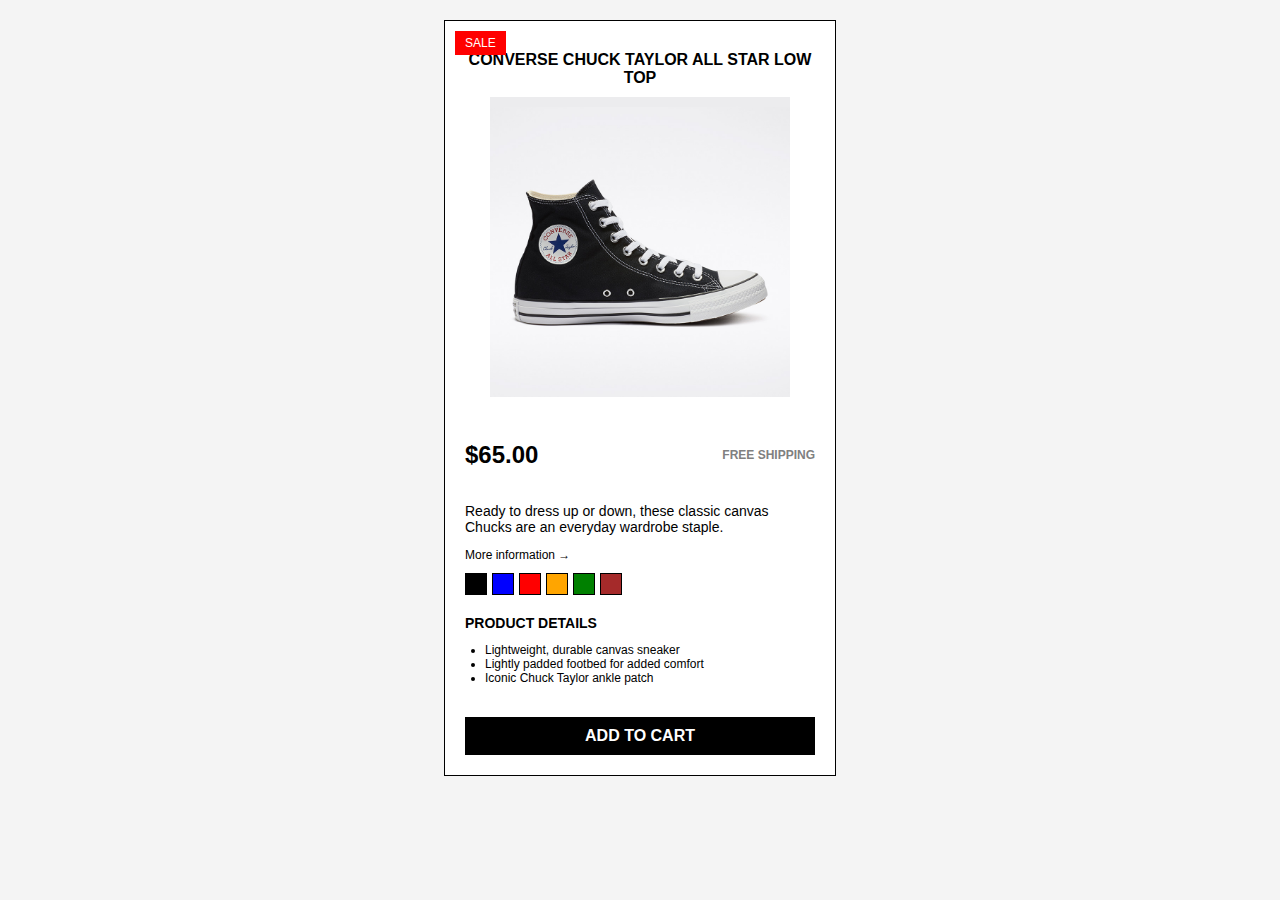
<file: Assignment/Assignment Part 1/index.html>
<!DOCTYPE html>

<head>

    <title>Converse Chuck Taylor</title>
    <link rel="stylesheet" href="style.css">
</head>
<body>

    <div class="product-container">
        <div class="sale-badge">SALE</div>
        <h1>CONVERSE CHUCK TAYLOR ALL STAR LOW TOP</h1>
        <div class="product-content">
            <img src="shoe.jpg" alt="Converse Chuck Taylor Shoes" class="product-image">
            <div class="product-details">
                <div class="price">
                    <p>$65.00</p>
                    <span>FREE SHIPPING</span>
                </div>
                <p class="description">Ready to dress up or down, these classic canvas Chucks are an everyday wardrobe staple.</p>
                <a href="#" class="more-info">More information →</a>
                <div class="color-options">
                    <div class="color black"></div>
                    <div class="color blue"></div>
                    <div class="color red"></div>
                    <div class="color orange"></div>
                    <div class="color green"></div>
                    <div class="color brown"></div>
                </div>
                <div class="details-section">
                    <h2>PRODUCT DETAILS</h2>
                    <ul>
                        <li>Lightweight, durable canvas sneaker</li>
                        <li>Lightly padded footbed for added comfort</li>
                        <li>Iconic Chuck Taylor ankle patch</li>
                    </ul>
                </div>
            </div>
        </div>
        <button class="add-to-cart">ADD TO CART</button>
    </div>

</body>
</html>
</file>
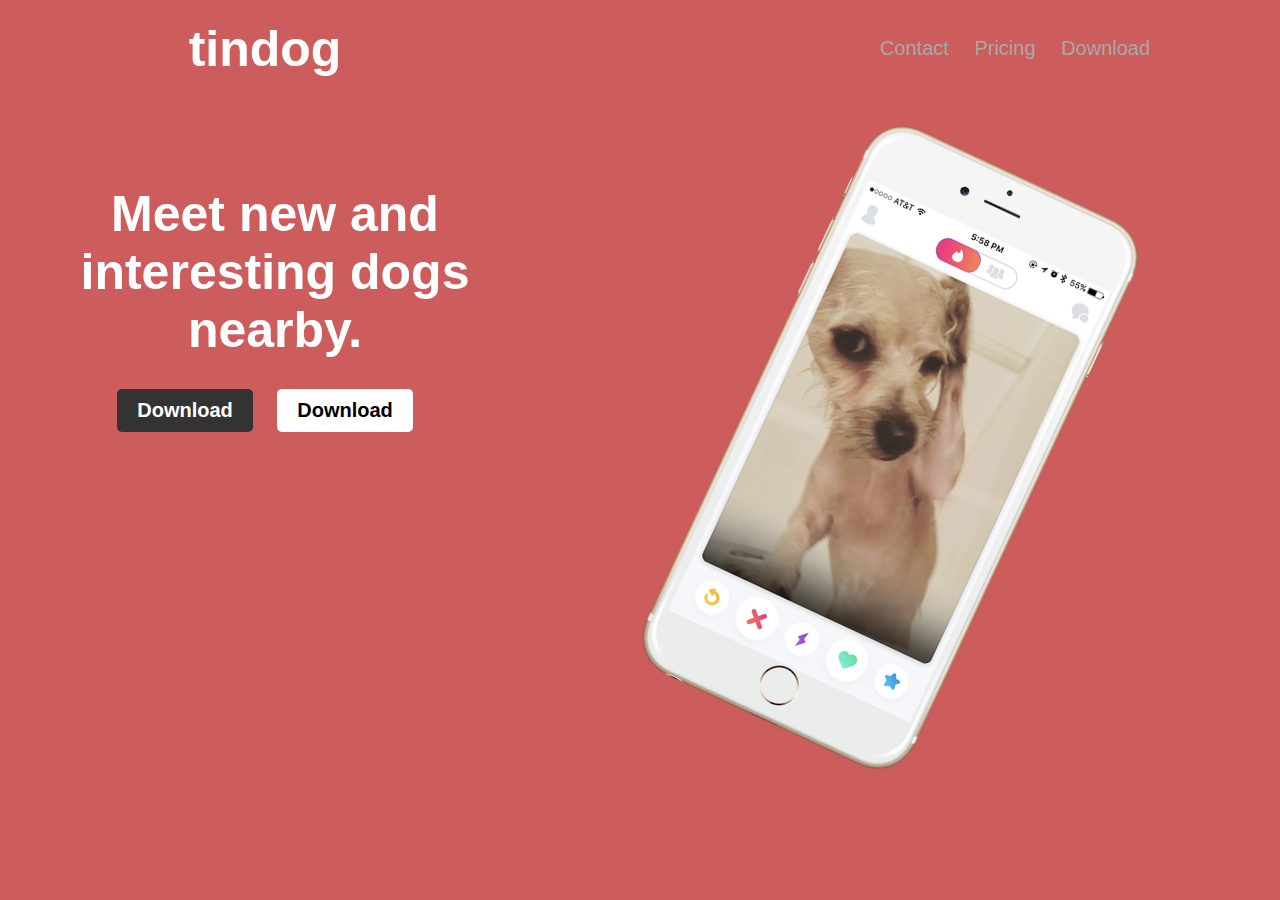
<file: Assignment/Assignment Part 2/index.html>
<!DOCTYPE html>
<html lang="en">
<head>
    <meta charset="UTF-8">
    <meta name="viewport" content="width=device-width, initial-scale=1.0">
    <title>Tindog</title>
    <link rel="stylesheet" href="style.css">
</head>
<body>

    <h1 class="title" style="margin-right: 750px;">tindog</h1>

<div>
    <ul class="menu" style="margin-left: 750px; margin-top: -75px;">
        <li><a href="#">Contact</a></li>
        <li><a href="#">Pricing</a></li>
        <li><a href="#">Download</a></li>
    </ul>

    </div>

    <div>
    <h2 class="subtitle" style="margin-right: 750px; margin-top: 125px;">Meet new and <br> interesting dogs <br> nearby.</h2>
    </div>

    <div class="download-buttons" style="margin-right: 750px;">
        <a href="#" class="download-button apple">Download</a>
        <a href="#" class="download-button playstore">Download</a>
    </div>

    <img src="iphone6.png" alt="Dog on Phone Screen" class="phone-image" style="margin-left: 100px; position: absolute; top: 125px;">

</body>
</html>
</file>
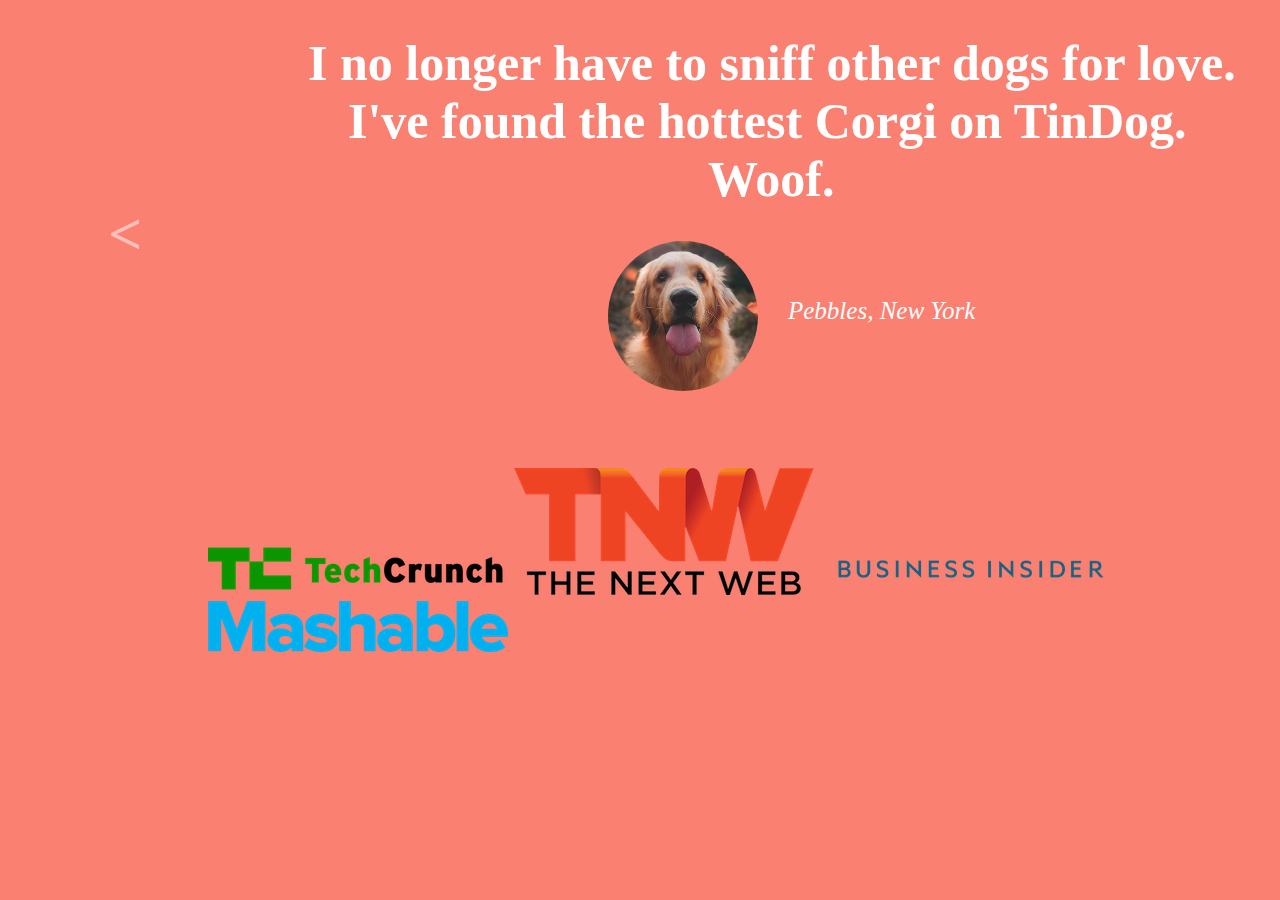
<file: Assignment/Assignment Part 3/index.html>
<!DOCTYPE html>

<head>
    <title>tindog</title>
    <link rel="stylesheet" href="style.css">
</head>

<body>

<h1 style="margin-left: 300px;">
    I no longer have to sniff other dogs for love.<br>
    <span class="move-word">I've found the hottest Corgi on TinDog.<br></span>
    <span class="move-word2">Woof.</span>
</h1>

<div class="info" style="margin-left: 600px;">
    <img src="dog-img.jpg" alt="smiling dog">
    <p>Pebbles, New York</p>
</div>

<div class="arrows">
    <p class="arrow1"><</p>
    <p class="arrow2">></p>
</div>

<div class="logos" style="margin-top: 200px; margin-left: 200px;">
<img src="TechCrunch.png" alt="TechCrunch logo">
<img src="tnw.png" alt="tnw logo">
<img src="bizinsider.png" alt="Business Insider logo">
<img src="mashable.png" alt="Mashable logo">
</div>



</body>
</html>
</file>
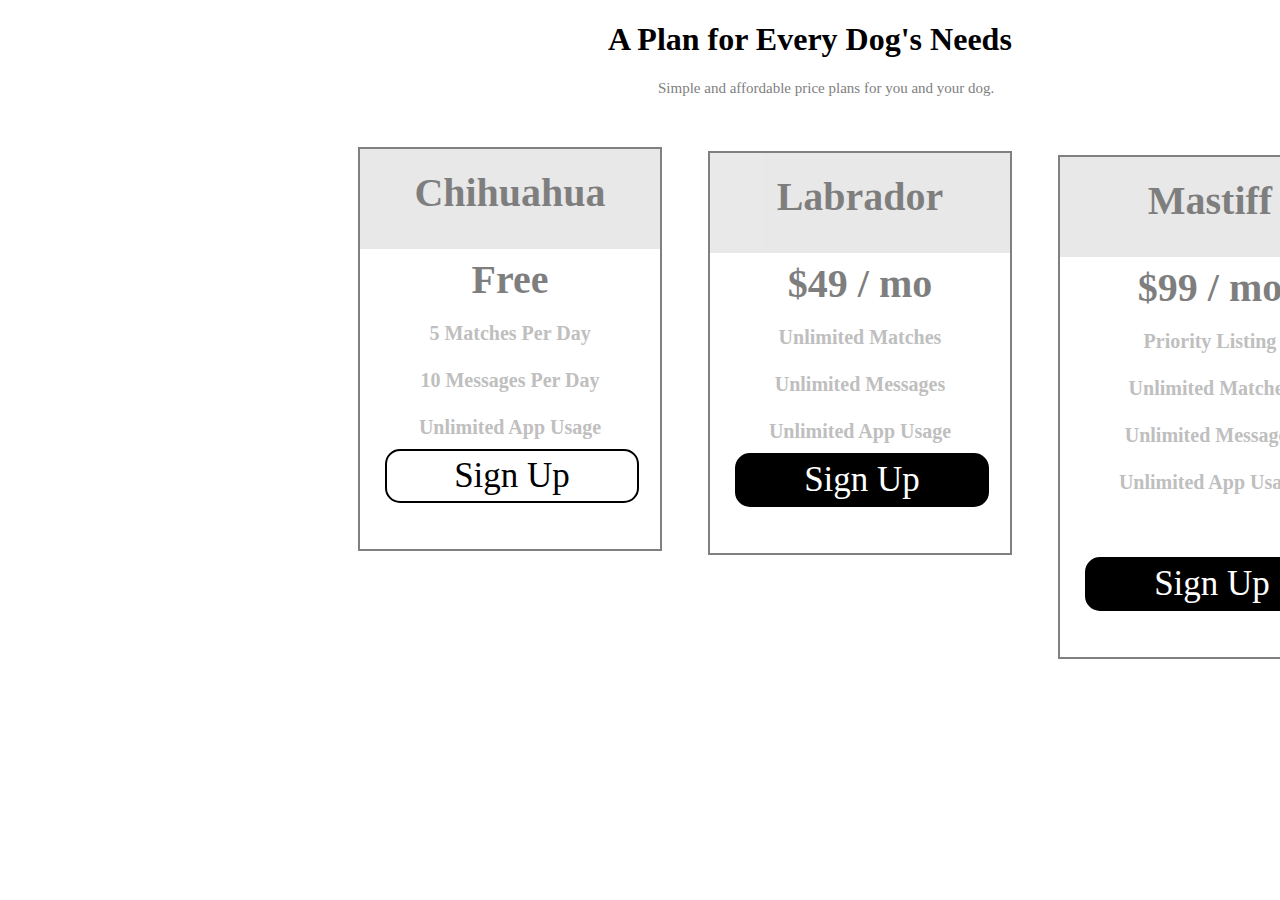
<file: Assignment/Assignment Part 4/index.html>
<!DOCTYPE html>

<head>
    <title>tindog</title>
    <link rel="stylesheet" href="style.css">
</head>

<body>

    <div class="info">
    <h1>A Plan for Every Dog's Needs</h1>
    <p>Simple and affordable price plans for you and your dog.</p>
    </div>

    <div class="Box">
        <div class="Rectangle">
            <p>Chihuahua</p>
            <p Class="app-info">Free<br>
                <snap class ="info-app">5 Matches Per Day<br>
                10 Messages Per Day<br>
                Unlimited App Usage
                </snap>
            </p>
        </div>
        <div class="Sign-up-button">
            <p>Sign Up</p>
        </div>
    </div>

    <div class="Box2">
        <div class="Rectangle2">
            <p>Labrador</p>
            <p class="app-info2">$49 / mo<br>
            <snap class="info-app2">Unlimited Matches<br>
            Unlimited Messages<br>
            Unlimited App Usage
            </snap>
            </p>
        </div>
        <div class="Sign-up-button2">
            <p>Sign Up</p>
        </div>
    </div>


    <div class="Box3">
        <div class="Rectangle3">
            <p>Mastiff</p>
            <p class="app-info3">$99 / mo<br>
            <snap class="info-app3">Priority Listing<br>
            Unlimited Matches<br>
            Unlimited Messages<br>
            Unlimited App Usage
            </snap>
            </p>
        </div>
        <div class="Sign-up-button3">
            <p>Sign Up</p>
        </div>
    </div>




</body>
</html>
</file>
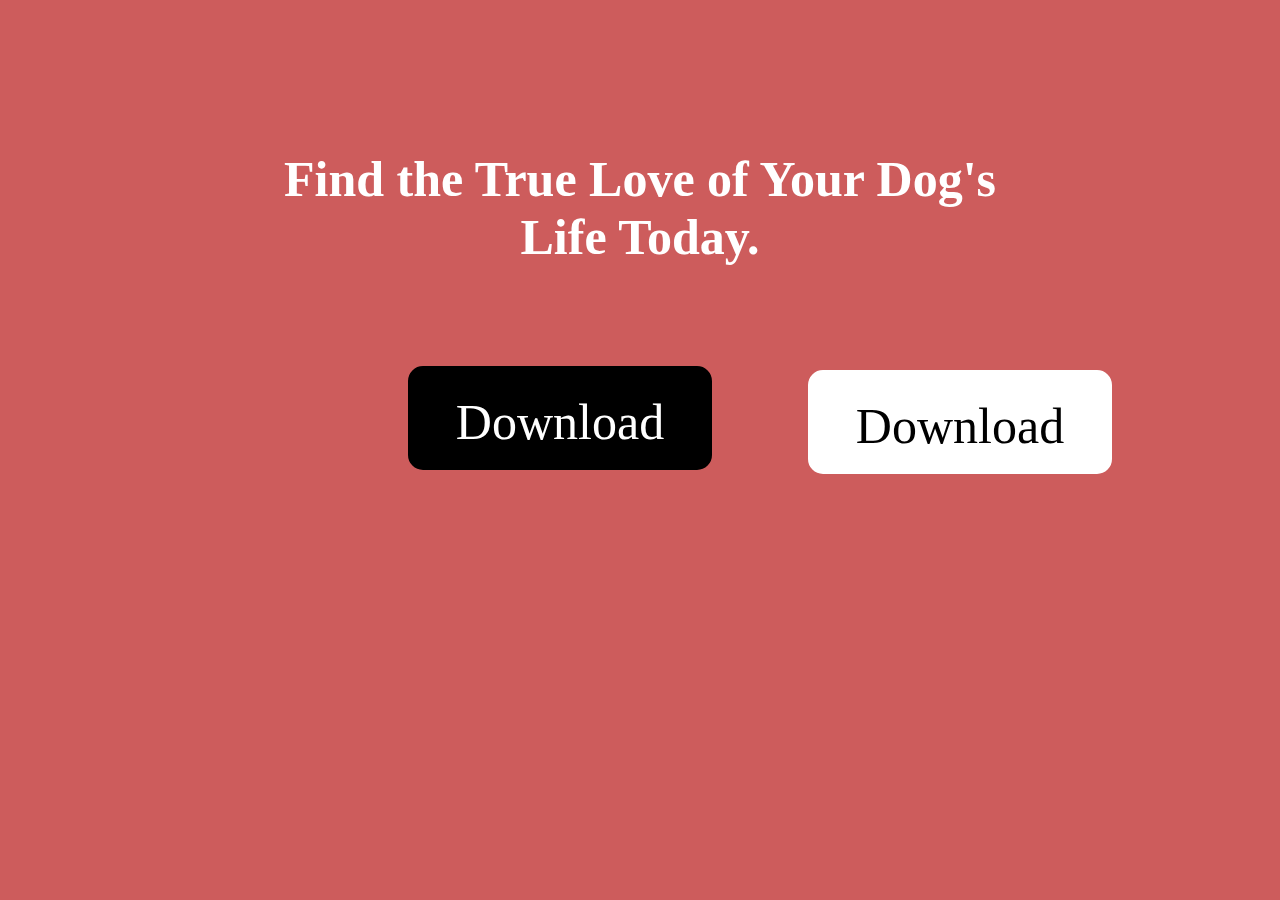
<file: Assignment/Assignment Part 5/index.html>
<!DOCTYPE html>

<head>
    <title>tindog</title>
    <link rel="stylesheet" href="style.css">
</head>

<body>

    <h1>Find the True Love of Your Dog's<br>
    Life Today.
    </h1>

    <div class="Apple-download-button">
        <p>Download</p>
    </div>

    <div class="Playstore-download-button">
        <p>Download</p>
    </div>

</body>
</html>
</file>
<file: Assignment/Assignment Part 1/style.css>
body {
    font-family: Arial, sans-serif;
    display: flex;
    justify-content: center;
    align-items: center;
    background-color: #f4f4f4;
    margin: 0;
    padding: 20px;
}

.product-container {
    background-color: #fff;
    width: 350px;
    padding: 20px;
    border: 1px solid #000;
    position: relative;
    text-align: center;
}

.sale-badge {
    position: absolute;
    top: 10px;
    left: 10px;
    background-color: red;
    color: #fff;
    padding: 5px 10px;
    font-size: 12px;
}

h1 {
    font-size: 16px;
    font-weight: bold;
    margin: 10px 0;
}

.product-content {
    display: flex;
    flex-direction: column;
    align-items: center;
}

.product-image {
    width: 100%;
    max-width: 300px;
    margin-bottom: 20px;
}

.product-details {
    text-align: left;
    width: 100%;
}

.price {
    font-size: 24px;
    font-weight: bold;
    display: flex;
    justify-content: space-between;
    align-items: center;
}

.price span {
    font-size: 12px;
    color: gray;
}

.description {
    font-size: 14px;
    margin: 10px 0;
}

.more-info {
    color: #000;
    font-size: 12px;
    text-decoration: none;
}

.color-options {
    display: flex;
    margin: 10px 0;
}

.color {
    width: 20px;
    height: 20px;
    border: 1px solid #000;
    margin-right: 5px;
}

.color.black { background-color: black; }
.color.blue { background-color: blue; }
.color.red { background-color: red; }
.color.orange { background-color: orange; }
.color.green { background-color: green; }
.color.brown { background-color: brown; }

.details-section {
    margin-top: 20px;
}

.details-section h2 {
    font-size: 14px;
    font-weight: bold;
    margin-bottom: 5px;
}

.details-section ul {
    list-style-type: disc;
    padding-left: 20px;
    font-size: 12px;
}

.add-to-cart {
    background-color: black;
    color: white;
    border: none;
    padding: 10px;
    width: 100%;
    font-size: 14px;
    font-weight: bold;
    margin-top: 20px;
    cursor: pointer;
}


.add-to-cart {
    padding: 10px 20px;
    background-color: black; 
    color: white;
    border: none;
    cursor: pointer; 
    font-size: 16px;
    transition: background-color 0.3s ease; 
}


.add-to-cart:hover {
    background-color: white;
    color: black;
    cursor: pointer; 
}
</file>
<file: Assignment/Assignment Part 2/style.css>
body {
    background-color: indianred;
    font-family: Arial, sans-serif;
    color: white;
    text-align: center;
}

.title {
    font-size: 50px;
    font-weight: bold;
    margin-top: 20px;
}

.menu {
    list-style-type: none;
    padding: 0;
    font-size: 20px;
}

.menu li {
    display: inline;
    margin: 0 10px;
}

.menu a {
    color: darkgrey;
    text-decoration: none;
}

.subtitle {
    font-size: 50px;
    margin: 20px;
}

.download-buttons {
    margin-top: 20px;
}

.download-button {
    display: inline-block;
    padding: 10px 20px;
    font-size: 20px;
    font-weight: bold;
    margin: 10px;
    border-radius: 5px;
    text-decoration: none;
}

.download-button.apple {
    background-color: #333;
    color: white;
}

.download-button.playstore {
    background-color: white;
    color: black;
}

.phone-image {
    margin-top: 20px;
    width: 300px;
    transform: rotate(25deg);
}
</file>
<file: Assignment/Assignment Part 3/style.css>
body {
background-color: salmon;
font-size: 25px;

}

h1 {
    color:white;
}

h1 .move-word {
margin-left: 40px;
}

h1 .move-word2 {
    margin-left: 400px;
}

.info img {
    width: 150px;
    height: 150px;
    border-radius: 50%;
}

.info p {
    margin-left: 180px;
    margin-top: -100px;
    font-style: italic;
    color: white;
}

.arrows {
font-size: 60px;
opacity: 0.5;
color:white;
font-weight: 800;
}

.arrow1 {
margin-top: -150px;
margin-left: 100px;
} 

.arrow2 {
    margin-top: -130px;
    margin-left: 1400px;
}
</file>
<file: Assignment/Assignment Part 4/style.css>
body {
    color: white;
}

h1 {
    color: black;
    margin-left: 600px;
}

.info p {
    color: grey;
    margin-left: 650px;
    font-size: 15px;
}

.Box {
width: 300px;
height: 400px;
background-color: white;
border: 2px solid grey;
margin-left: 350px;
margin-top: 50px;
}

.Rectangle {
    width: 300px;             
    height: 100px;           
    background-color: lightgray; 
    opacity: 0.5;
    position: absolute; 
}

.Rectangle p {
    color: black;
    text-align: center;
    font-weight: 800;
    font-size: 40px;
    margin-top: 20px;
}

.app-info {
color: black;
}

.info-app {
    color: grey;
    font-size: 20px;
}

.Sign-up-button {
    width: 250px;
    height: 50px;
    background-color: white;
    border: 2px solid black;
    border-radius: 15px;
    margin-top: 300px;
    margin-left: 25px;
}

.Sign-up-button p {
    color: black;
    font-size: 35px;
    text-align: center;
    margin-top: 5px;
}

.Box2 {
    width: 300px;
    height: 400px;
    background-color: white;
    border: 2px solid grey;
    margin-left: 700px;
    margin-top: -400px;
    }
    
    .Rectangle2 {
        width: 300px;             
        height: 100px;           
        background-color: lightgray; 
        opacity: 0.5;
        position: absolute; 
    }

    .Rectangle2 p {
        color: black;
    text-align: center;
    font-weight: 800;
    font-size: 40px;
    margin-top: 20px;
    }

    .app-info2 {
        color: black;
        }
        
        .info-app2 {
            color: grey;
            font-size: 20px;
        }

        .Sign-up-button2 {
            width: 250px;
            height: 50px;
            background-color: black;
            border: 2px solid black;
            border-radius: 15px;
            margin-top: 300px;
            margin-left: 25px;
        }
        
        .Sign-up-button2 p {
            color: white;
            font-size: 35px;
            text-align: center;
            margin-top: 5px;
        }

.Box3 {
    width: 300px;
    height: 500px;
    background-color: white;
    border: 2px solid grey;
    margin-left: 1050px;
    margin-top: -400px;
    }
    
    .Rectangle3 {
        width: 300px;             
        height: 100px;           
        background-color: lightgray; 
        opacity: 0.5;
        position: absolute; 
    }

    .Rectangle3 p {
        color: black;
    text-align: center;
    font-weight: 800;
    font-size: 40px;
    margin-top: 20px;
    }

    .app-info3 {
        color: black;
        }
        
        .info-app3 {
            color: grey;
            font-size: 20px;
        }

        .Sign-up-button3 {
            width: 250px;
            height: 50px;
            background-color: black;
            border: 2px solid black;
            border-radius: 15px;
            margin-top: 400px;
            margin-left: 25px;
        }
        
        .Sign-up-button3 p {
            color: white;
            font-size: 35px;
            text-align: center;
            margin-top: 5px;
        }
</file>
<file: Assignment/Assignment Part 5/style.css>
body {
    background-color: indianred;
}

h1 {
    color: white;
    text-align: center;
    font-size: 50px;
    margin-top: 150px;
}

.Apple-download-button {
    width: 300px;
    height: 100px;
    background-color: black;
    border: 2px solid black;
    border-radius: 15px;
    margin-top: 100px;
    margin-left: 400px;
}

.Apple-download-button p {
    color: white;
    text-align: center;
    font-size: 50px;
    margin-top: 25px;
}

.Playstore-download-button {
    width: 300px;
    height: 100px;
    background-color: white;
    border: 2px solid white;
    border-radius: 15px;
    margin-left: 800px;
    margin-top: -100px;
}

.Playstore-download-button p {
    color: black;
    text-align: center;
    font-size: 50px;
    margin-top: 25px;
}
</file>
